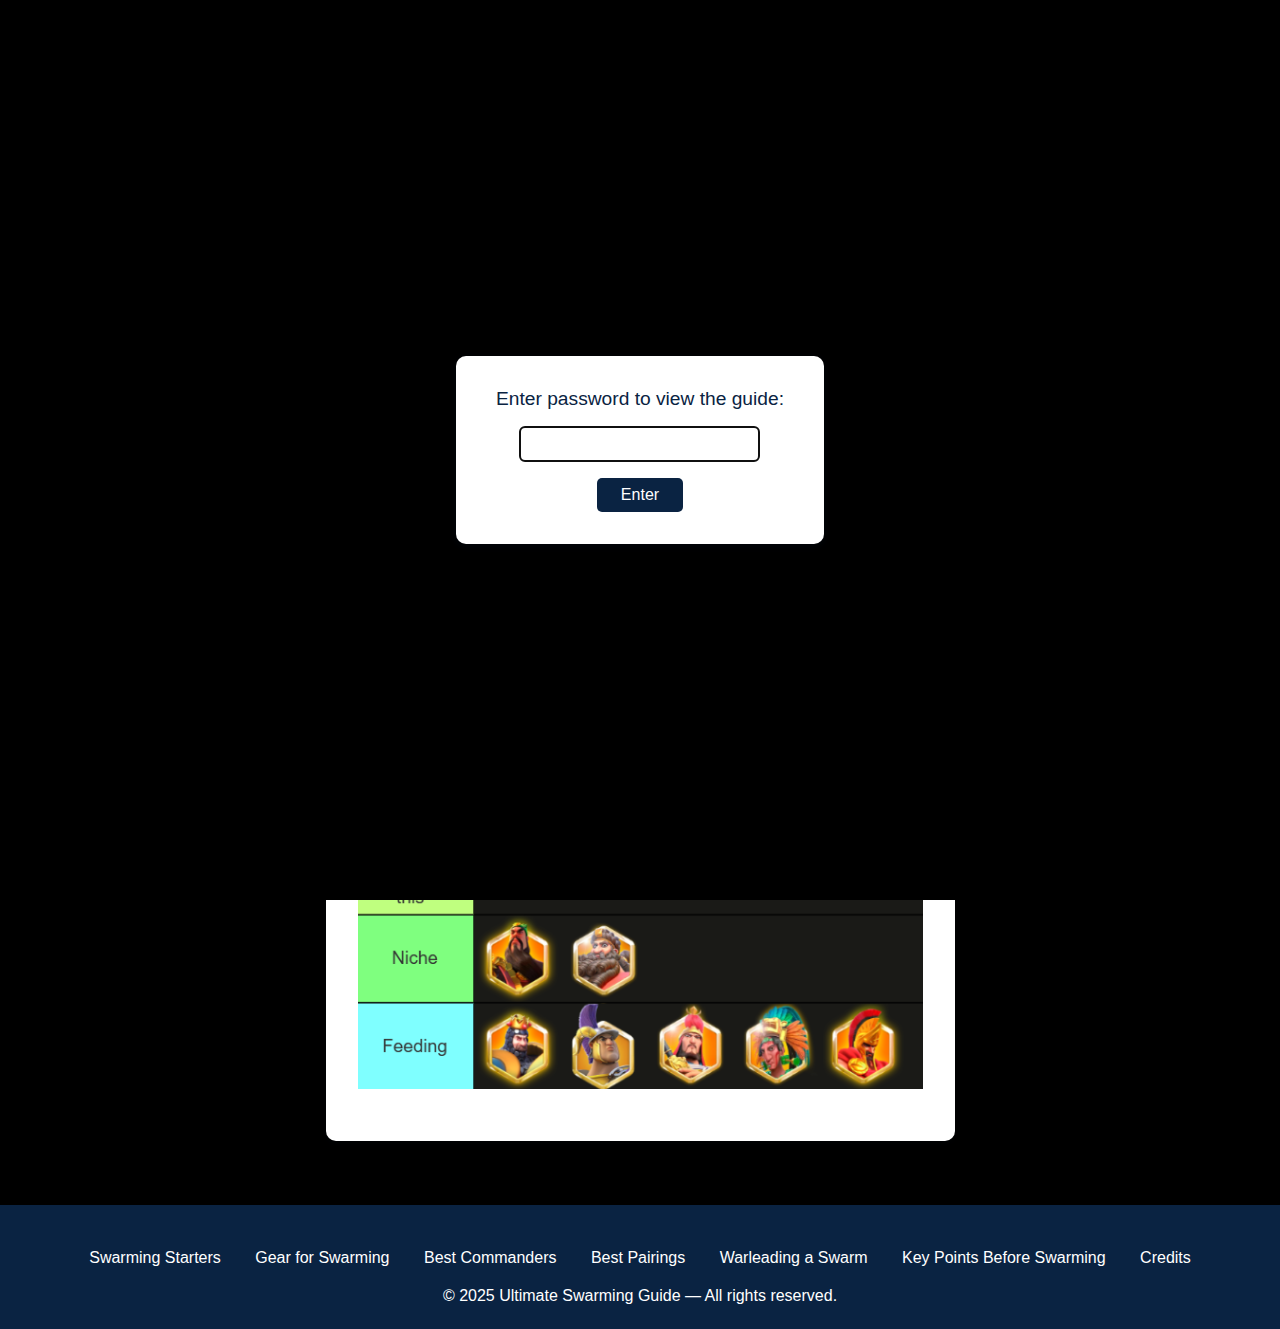
<file: commanders.html>
<!DOCTYPE html>
<html lang="en">
<head>
    <meta charset="UTF-8">
    <meta name="viewport" content="width=device-width, initial-scale=1.0">
    <title>Best Pairings - Ultimate Swarming Guide</title>
    <link rel="stylesheet" href="main.css">
</head>
<body style="background: #000;">
    <div id="password-overlay" style="position:fixed;z-index:9999;top:0;left:0;width:100vw;height:100vh;background:#000;display:flex;align-items:center;justify-content:center;">
        <form id="password-form" style="background:#fff;padding:2rem 2.5rem;border-radius:10px;box-shadow:0 2px 8px rgba(10,35,66,0.18);display:flex;flex-direction:column;align-items:center;">
            <label for="password" style="font-size:1.2rem;margin-bottom:1rem;color:#0a2342;">Enter password to view the guide:</label>
            <input type="password" id="password" style="padding:0.5rem 1rem;font-size:1rem;border-radius:5px;border:1px solid #ccc;margin-bottom:1rem;" autofocus>
            <button type="submit" style="padding:0.5rem 1.5rem;background:#0a2342;color:#fff;border:none;border-radius:5px;font-size:1rem;cursor:pointer;">Enter</button>
            <div id="password-error" style="color:#e8491d;margin-top:0.5rem;display:none;">Incorrect password. Try again.</div>
        </form>
    </div>
    <header>
        <h1>Best Pairings</h1>
        <p>Ultimate Swarming Guide</p>
    </header>
    <main>
        <h1>Best Commanders</h1>
        <h2>Best Commanders for Swarming</h2>
        <div style="display: flex; gap: 1rem; margin-bottom: 2rem; justify-content: center;">
            <a href="#" id="infantry-link" style="padding:0.7rem 1.5rem; background:#0a2342; color:#fff; border-radius:6px; text-decoration:none; font-weight:bold;">Infantry</a>
            <a href="#" id="cavalry-link" style="padding:0.7rem 1.5rem; background:#0a2342; color:#fff; border-radius:6px; text-decoration:none; font-weight:bold;">Cavalry</a>
            <a href="#" id="archers-link" style="padding:0.7rem 1.5rem; background:#0a2342; color:#fff; border-radius:6px; text-decoration:none; font-weight:bold;">Archers</a>
        </div>
        <div id="commander-content">
            <div id="infantry-content" style="display:none; text-align:center;">
                <h3>Best Infantry Commanders</h3>
                <img src="infantry.png" alt="Best Infantry Commanders" style="max-width:100%;height:auto;margin-bottom:1rem;">
            </div>
            <div id="cavalry-content" style="display:none; text-align:center;">
                <h3>Best Cavalry Commanders</h3>
                <img src="cavs.png" alt="Best Cavalry Commanders" style="max-width:100%;height:auto;margin-bottom:1rem;">
            </div>
            <div id="archers-content" style="display:none; text-align:center;">
                <h3>Best Archer Commanders</h3>
                <img src="archers.png" alt="Best Archer Commanders" style="max-width:100%;height:auto;margin-bottom:1rem;">
            </div>
        </div>
    </main>
    <footer>
        <nav>
            <a href="starters.html">Swarming Starters</a>
            <a href="gear.html">Gear for Swarming</a>
            <a href="commanders.html">Best Commanders</a>
            <a href="pairings.html">Best Pairings</a>
            <a href="warleading.html">Warleading a Swarm</a>
            <a href="keypoints.html">Key Points Before Swarming</a>
            <a href="credits.html">Credits</a>
        </nav>
        &copy; 2025 Ultimate Swarming Guide &mdash; All rights reserved.
    </footer>
    <script>
        // Password protection with localStorage
        const PASSWORD = "SeifStinks123";
        const overlay = document.getElementById('password-overlay');
        const form = document.getElementById('password-form');
        const input = document.getElementById('password');
        const error = document.getElementById('password-error');
        let attempts = 0;

        // Check localStorage on load
        if (localStorage.getItem('swarmGuideAccess') === 'true') {
            overlay.style.display = 'none';
            document.body.style.background = '';
        }

        form.addEventListener('submit', function(e) {
            e.preventDefault();
            if (input.value === PASSWORD) {
                overlay.style.display = 'none';
                document.body.style.background = '';
                localStorage.setItem('swarmGuideAccess', 'true'); // Set flag
            } else {
                attempts++;
                error.style.display = 'block';
                input.value = '';
                input.focus();
                if (attempts >= 10) {
                    document.body.innerHTML = '<div style="display:flex;justify-content:center;align-items:center;height:100vh;background:#000;"><h1 style="color:#fff;font-size:3rem;">Fuck off Spy</h1></div>';
                }
            }
        });

        // Tab switching logic
        function showCommanderTab(tab) {
            document.getElementById('infantry-content').style.display = 'none';
            document.getElementById('cavalry-content').style.display = 'none';
            document.getElementById('archers-content').style.display = 'none';
            if (tab === 'infantry') {
                document.getElementById('infantry-content').style.display = 'block';
            } else if (tab === 'cavalry') {
                document.getElementById('cavalry-content').style.display = 'block';
            } else if (tab === 'archers') {
                document.getElementById('archers-content').style.display = 'block';
            }
        }
        document.getElementById('infantry-link').onclick = function(e) {
            e.preventDefault();
            showCommanderTab('infantry');
        };
        document.getElementById('cavalry-link').onclick = function(e) {
            e.preventDefault();
            showCommanderTab('cavalry');
        };
        document.getElementById('archers-link').onclick = function(e) {
            e.preventDefault();
            showCommanderTab('archers');
        };
        // Show Infantry by default
        showCommanderTab('infantry');
    </script>
</body>
</html>
</file>
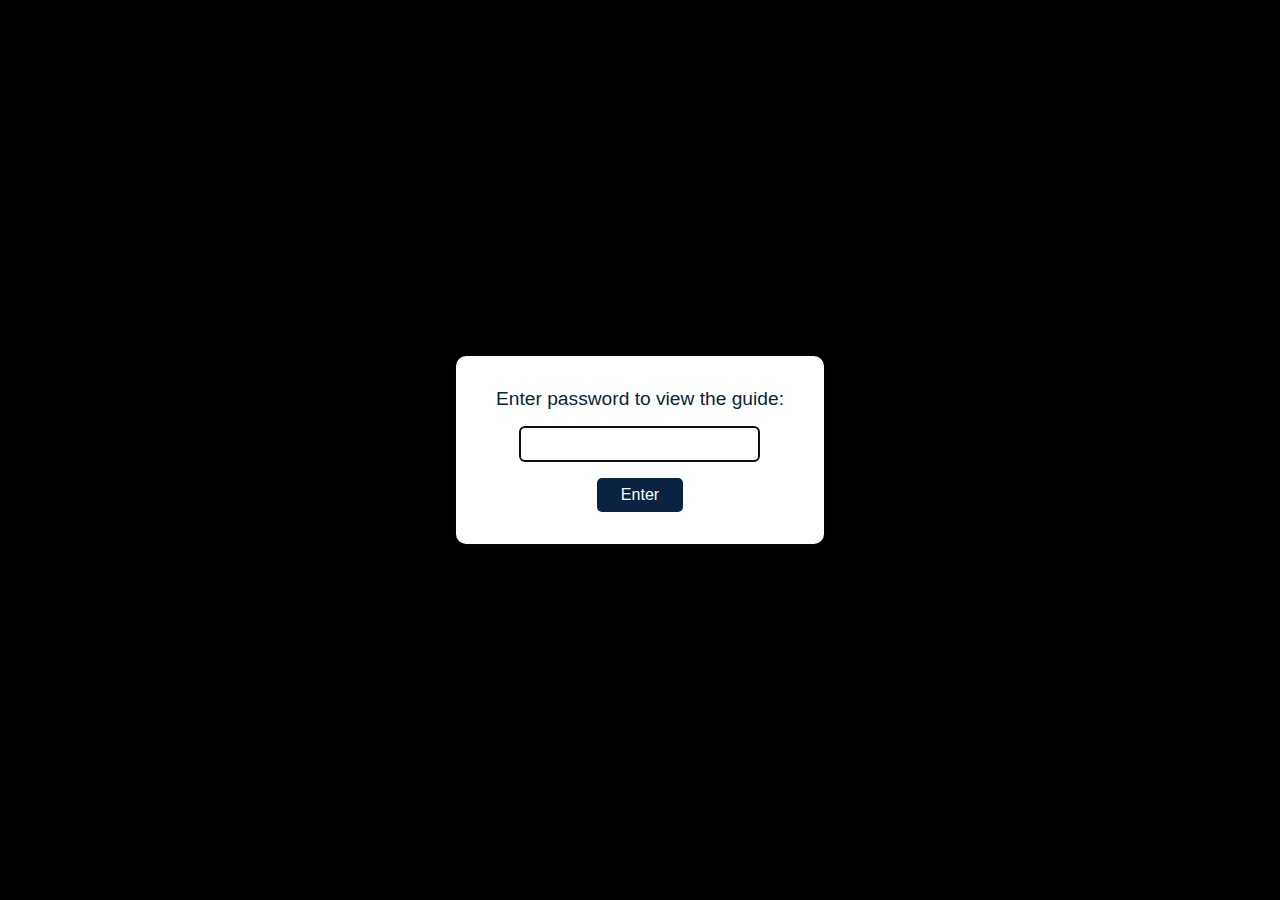
<file: credits.html>
<!DOCTYPE html>
<html lang="en">
<head>
    <meta charset="UTF-8">
    <meta name="viewport" content="width=device-width, initial-scale=1.0">
    <title>Credits - Ultimate Swarming Guide</title>
    <link rel="stylesheet" href="main.css">
</head>
<body style="background: #000;">
    <div id="password-overlay" style="position:fixed;z-index:9999;top:0;left:0;width:100vw;height:100vh;background:#000;display:flex;align-items:center;justify-content:center;">
        <form id="password-form" style="background:#fff;padding:2rem 2.5rem;border-radius:10px;box-shadow:0 2px 8px rgba(10,35,66,0.18);display:flex;flex-direction:column;align-items:center;">
            <label for="password" style="font-size:1.2rem;margin-bottom:1rem;color:#0a2342;">Enter password to view the guide:</label>
            <input type="password" id="password" style="padding:0.5rem 1rem;font-size:1rem;border-radius:5px;border:1px solid #ccc;margin-bottom:1rem;" autofocus>
            <button type="submit" style="padding:0.5rem 1.5rem;background:#0a2342;color:#fff;border:none;border-radius:5px;font-size:1rem;cursor:pointer;">Enter</button>
            <div id="password-error" style="color:#e8491d;margin-top:0.5rem;display:none;">Incorrect password. Try again.</div>
        </form>
    </div>
    <header>
        <h1>Credits</h1>
        <p>Ultimate Swarming Guide</p>
    </header>
    <main>
        <h2>Coming Soon!</h2>
        <p style="color:#aaa;text-align:center;font-size:1.2rem;">This section is under construction. Check back later for updates.</p>
    </main>
    <footer>
        <nav>
            <a href="starters.html">Swarming Starters</a>
            <a href="gear.html">Gear for Swarming</a>
            <a href="commanders.html">Best Commanders</a>
            <a href="pairings.html">Best Pairings</a>
            <a href="warleading.html">Warleading a Swarm</a>
            <a href="keypoints.html">Key Points Before Swarming</a>
            <a href="credits.html">Credits</a>
        </nav>
        &copy; 2025 Ultimate Swarming Guide &mdash; All rights reserved.
    </footer>
    <script>
        // Password protection with localStorage
        const PASSWORD = "SeifStinks123";
        const overlay = document.getElementById('password-overlay');
        const form = document.getElementById('password-form');
        const input = document.getElementById('password');
        const error = document.getElementById('password-error');
        let attempts = 0;

        if (localStorage.getItem('swarmGuideAccess') === 'true') {
            overlay.style.display = 'none';
            document.body.style.background = '';
        }

        form.addEventListener('submit', function(e) {
            e.preventDefault();
            if (input.value === PASSWORD) {
                overlay.style.display = 'none';
                document.body.style.background = '';
                localStorage.setItem('swarmGuideAccess', 'true');
            } else {
                attempts++;
                error.style.display = 'block';
                input.value = '';
                input.focus();
                if (attempts >= 10) {
                    document.body.innerHTML = '<div style="display:flex;justify-content:center;align-items:center;height:100vh;background:#000;"><h1 style="color:#fff;font-size:3rem;">Fuck off Spy</h1></div>';
                }
            }
        });
    </script>
</body>
</html>
</file>
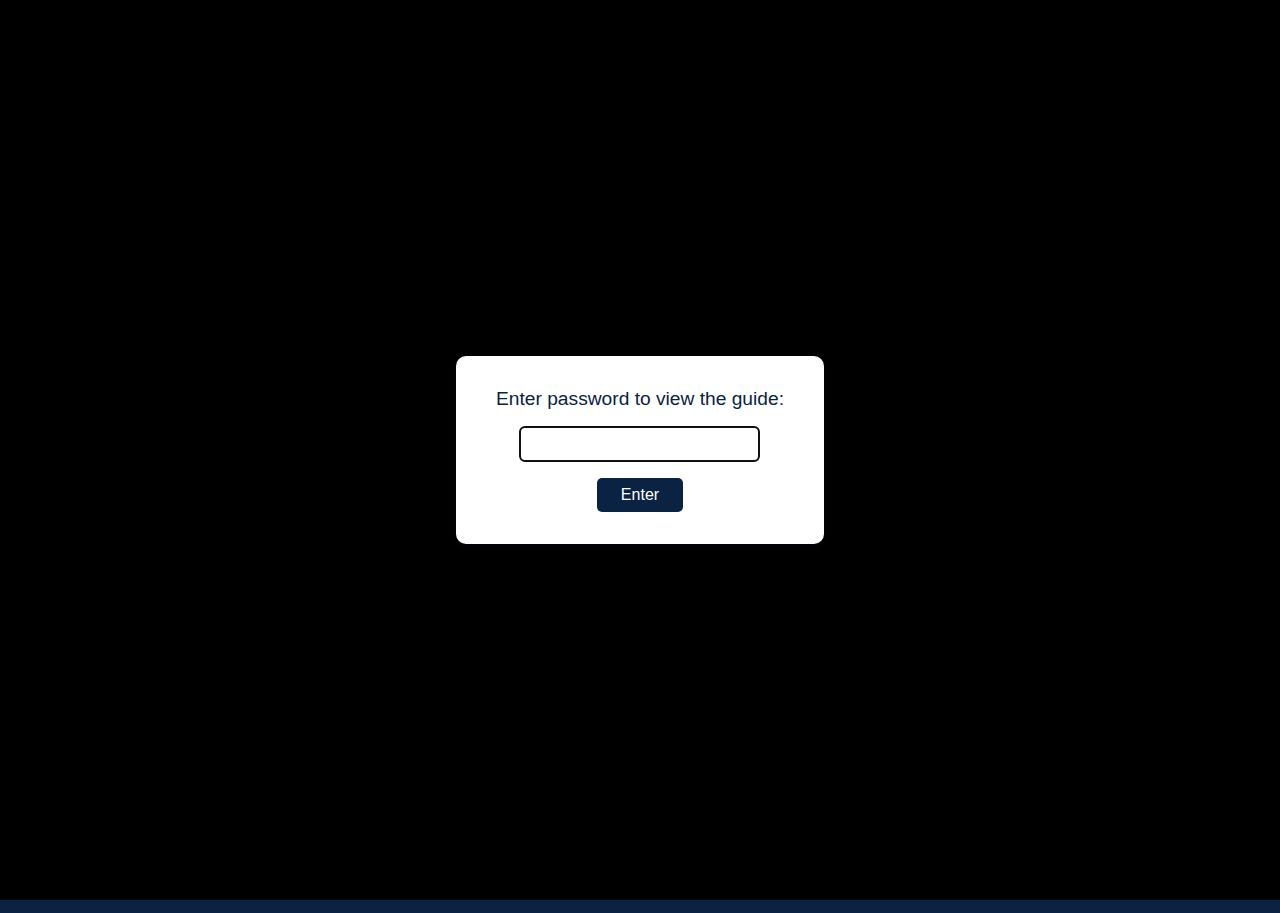
<file: gear.html>
<!DOCTYPE html>
<html lang="en">
<head>
    <meta charset="UTF-8">
    <meta name="viewport" content="width=device-width, initial-scale=1.0">
    <title>Gear for Swarming - Ultimate Swarming Guide</title>
    <link rel="stylesheet" href="main.css">
</head>
<body style="background: #000;">
    <div id="password-overlay" style="position:fixed;z-index:9999;top:0;left:0;width:100vw;height:100vh;background:#000;display:flex;align-items:center;justify-content:center;">
        <form id="password-form" style="background:#fff;padding:2rem 2.5rem;border-radius:10px;box-shadow:0 2px 8px rgba(10,35,66,0.18);display:flex;flex-direction:column;align-items:center;">
            <label for="password" style="font-size:1.2rem;margin-bottom:1rem;color:#0a2342;">Enter password to view the guide:</label>
            <input type="password" id="password" style="padding:0.5rem 1rem;font-size:1rem;border-radius:5px;border:1px solid #ccc;margin-bottom:1rem;" autofocus>
            <button type="submit" style="padding:0.5rem 1.5rem;background:#0a2342;color:#fff;border:none;border-radius:5px;font-size:1rem;cursor:pointer;">Enter</button>
            <div id="password-error" style="color:#e8491d;margin-top:0.5rem;display:none;">Incorrect password. Try again.</div>
        </form>
    </div>
    <header>
        <h1>Gear for Swarming</h1>
        <p>Ultimate Swarming Guide</p>
    </header>
    <main>
        <h2>Swarming Gear Recommendations</h2>
        <div style="display: flex; gap: 2rem; flex-wrap: wrap; justify-content: center; margin-bottom:2rem;">
            <div class="gear-tab" style="background:#111;padding:1.5rem 2rem;border-radius:10px;max-width:340px;min-width:220px;cursor:pointer;" onclick="showGear('god')">
                <h3 style="color:#ffd700;">God Tier</h3>
            </div>
            <div class="gear-tab" style="background:#000;padding:1.5rem 2rem;border-radius:10px;max-width:340px;min-width:220px;cursor:pointer;" onclick="showGear('avg')">
    <h3 style="color:#fff;">Average</h3>
</div>
            <div class="gear-tab" style="background:#191919;padding:1.5rem 2rem;border-radius:10px;max-width:340px;min-width:220px;cursor:pointer;" onclick="showGear('min')">
                <h3 style="color:#7ad;">Minimum</h3>
            </div>
            <div class="gear-tab" style="background:#222;padding:1.5rem 2rem;border-radius:10px;max-width:340px;min-width:220px;cursor:pointer;" onclick="showGear('feed')">
                <h3 style="color:#e8491d;">Feeding the Flag</h3>
            </div>
            <div class="gear-tab" style="background:#333;padding:1.5rem 2rem;border-radius:10px;max-width:340px;min-width:220px;cursor:pointer;" onclick="showGear('explain')">
    <h3 style="color:#fff;">Explanation</h3>
</div>
        </div>
        <div id="gear-content" style="max-width:600px;margin:0 auto;"></div>
    </main>
    <footer>
        <nav>
            <a href="starters.html">Swarming Starters</a>
            <a href="gear.html">Gear for Swarming</a>
            <a href="commanders.html">Best Commanders</a>
            <a href="pairings.html">Best Pairings</a>
            <a href="warleading.html">Warleading a Swarm</a>
            <a href="keypoints.html">Key Points Before Swarming</a>
            <a href="credits.html">Credits</a>
        </nav>
        &copy; 2025 Ultimate Swarming Guide &mdash; All rights reserved.
    </footer>
    <script>
        // Password protection with localStorage
        const PASSWORD = "SeifStinks123";
        const overlay = document.getElementById('password-overlay');
        const form = document.getElementById('password-form');
        const input = document.getElementById('password');
        const error = document.getElementById('password-error');
        let attempts = 0;

        if (localStorage.getItem('swarmGuideAccess') === 'true') {
            overlay.style.display = 'none';
            document.body.style.background = '';
        }

        form.addEventListener('submit', function(e) {
            e.preventDefault();
            if (input.value === PASSWORD) {
                overlay.style.display = 'none';
                document.body.style.background = '';
                localStorage.setItem('swarmGuideAccess', 'true');
            } else {
                attempts++;
                error.style.display = 'block';
                input.value = '';
                input.focus();
                if (attempts >= 10) {
                    document.body.innerHTML = '<div style="display:flex;justify-content:center;align-items:center;height:100vh;background:#000;"><h1 style="color:#fff;font-size:3rem;">Fuck off Spy</h1></div>';
                }
            }
        });

        function showGear(type) {
            let html = '';
            if (type === 'god') {
                html = `
                    <div style="background:#111;padding:2rem;border-radius:12px;margin-bottom:2rem;">
                        <h3 style="color:#ffd700;">Full Legendary</h3>
                        <ul style="color:#fff;">
                            <li>God tier means you have at least all level IV gear including accessories</li>
                            <li>Anything above this is just a +</li>
                        </ul>
                        <div style="margin-top:1.5rem;">
                            <div style="display:flex;gap:1rem;justify-content:center;margin-bottom:1.5rem;">
                                <button onclick="showGodExample('arch')" style="background:#222;color:#ffd700;border:none;padding:0.5rem 1.2rem;border-radius:6px;cursor:pointer;font-weight:bold;">Archer Example</button>
                                <button onclick="showGodExample('inf')" style="background:#222;color:#ffd700;border:none;padding:0.5rem 1.2rem;border-radius:6px;cursor:pointer;font-weight:bold;">Inf Example</button>
                                <button onclick="showGodExample('cav')" style="background:#222;color:#ffd700;border:none;padding:0.5rem 1.2rem;border-radius:6px;cursor:pointer;font-weight:bold;">Cav Example</button>
                            </div>
                            <div id="god-example-img" style="text-align:center;"></div>
                        </div>
                    </div>
                `;
            } else if (type === 'avg') {
                html = `
                    <div style="background:#000 !important;padding:2rem;border-radius:12px;margin-bottom:2rem;">
                        <h3 style="color:#fff;">Average</h3>
                        <div style="color:#fff;margin-bottom:1rem;">
                            You average set is what you would assume the top set of the average low spender.
                        </div>
                        <ul style="color:#fff;">
                            <li>This means you have a couple crits, maybe 1 accessory or both (doesn't matter, it's level 1 still)</li>
                            <li>You have almost all pieces at level 4, maybe some are stuck on 3 or 2 but that's fine</li>
                        </ul>
                        <div style="color:#fff;margin-bottom:1rem;">
                            This is your average swarmer set (and it's perfectly fine to use)
                        </div>
                        <div style="margin-top:1.5rem;text-align:center;">
                            <button onclick="showAvgExample('arch')" style="background:#222;color:#fff;border:none;padding:0.5rem 1.2rem;border-radius:6px;cursor:pointer;font-weight:bold;">Archer Example</button>
                            <button onclick="showAvgExample('inf')" style="background:#222;color:#fff;border:none;padding:0.5rem 1.2rem;border-radius:6px;cursor:pointer;font-weight:bold;">Inf Example</button>
                            <button onclick="showAvgExample('cav')" style="background:#222;color:#fff;border:none;padding:0.5rem 1.2rem;border-radius:6px;cursor:pointer;font-weight:bold;">Cav Example</button>
                            <div id="avg-example-img" style="margin-top:1rem;"></div>
                        </div>
                    </div>
                `;
            } else if (type === 'min') {
                html = `
                    <div style="background:#000;padding:2rem;border-radius:12px;margin-bottom:2rem;">
                        <h3 style="color:#7ad;">Minimum</h3>
                        <div style="color:#fff;text-align:center;padding:2rem 0;font-size:1.3rem;">Coming soon</div>
                        <div style="margin-top:1.5rem;text-align:center;">
                            <button onclick="showMinExample('arch')" style="background:#222;color:#7ad;border:none;padding:0.5rem 1.2rem;border-radius:6px;cursor:pointer;font-weight:bold;">Archer Example</button>
                            <button onclick="showMinExample('inf')" style="background:#222;color:#7ad;border:none;padding:0.5rem 1.2rem;border-radius:6px;cursor:pointer;font-weight:bold;">Inf Example</button>
                            <button onclick="showMinExample('cav')" style="background:#222;color:#7ad;border:none;padding:0.5rem 1.2rem;border-radius:6px;cursor:pointer;font-weight:bold;">Cav Example</button>
                            <div id="min-example-img" style="margin-top:1rem;"></div>
                        </div>
                    </div>
                `;
            } else if (type === 'feed') {
                html = `
                    <div style="background:#000;padding:2rem;border-radius:12px;margin-bottom:2rem;">
                        <h3 style="color:#e8491d;">Feeding the Flag</h3>
                        <div style="color:#fff;text-align:center;padding:2rem 0;font-size:1.3rem;">Coming soon</div>
                        <div style="margin-top:1.5rem;text-align:center;">
                            <button onclick="showFeedExample('arch')" style="background:#222;color:#e8491d;border:none;padding:0.5rem 1.2rem;border-radius:6px;cursor:pointer;font-weight:bold;">Archer Example</button>
                            <button onclick="showFeedExample('inf')" style="background:#222;color:#e8491d;border:none;padding:0.5rem 1.2rem;border-radius:6px;cursor:pointer;font-weight:bold;">Inf Example</button>
                            <button onclick="showFeedExample('cav')" style="background:#222;color:#e8491d;border:none;padding:0.5rem 1.2rem;border-radius:6px;cursor:pointer;font-weight:bold;">Cav Example</button>
                            <div id="feed-example-img" style="margin-top:1rem;"></div>
                        </div>
                    </div>
                `;
            } else if (type === 'explain') {
                html = `
                    <div style="background:#222;padding:2rem;border-radius:12px;margin-bottom:2rem;">
                        <h3 style="color:#fff;">Explanation</h3>
                        <div style="color:#fff;text-align:center;padding:2rem 0;font-size:1.3rem;">Coming soon</div>
                        <div style="margin-top:2rem;text-align:center;">
                            <button onclick="showExplanationTab('accessories')" style="background:#333;color:#ffd700;border:none;padding:0.5rem 1.2rem;border-radius:6px;cursor:pointer;font-weight:bold;margin:0 0.5rem;">Accessories</button>
                            <button onclick="showExplanationTab('awaken')" style="background:#333;color:#7ad;border:none;padding:0.5rem 1.2rem;border-radius:6px;cursor:pointer;font-weight:bold;margin:0 0.5rem;">Awaken Levels</button>
                            <button onclick="showExplanationTab('gear')" style="background:#333;color:#fff;border:none;padding:0.5rem 1.2rem;border-radius:6px;cursor:pointer;font-weight:bold;margin:0 0.5rem;">Gear Choices</button>
                            <div id="explanation-tab-content" style="margin-top:1.5rem;"></div>
                        </div>
                    </div>
                `;
            }
            document.getElementById('gear-content').innerHTML = html;
        }

        // Add this function below showGear
        function showExplanationTab(tab) {
            document.getElementById('explanation-tab-content').innerHTML =
                `<div style="color:#888;font-size:1.1rem;margin-top:1rem;">Coming soon</div>`;
        }

        function showGodExample(type) {
            let img = '';
            if (type === 'arch') {
                img = `<img src="godtierarch.png" alt="God Tier Archer Gear" style="max-width:100%;height:auto;border-radius:8px;">`;
            } else if (type === 'inf') {
                img = `<img src="godtierinf.png" alt="God Tier Infantry Gear" style="max-width:100%;height:auto;border-radius:8px;">`;
            } else if (type === 'cav') {
                img = `<img src="godtiercav.png" alt="God Tier Cavalry Gear" style="max-width:100%;height:auto;border-radius:8px;">`;
            }
            document.getElementById('god-example-img').innerHTML = img;
        }

        function showAvgExample(type) {
            let img = '';
            if (type === 'arch') {
                img = `<img src="avgarchset.png" alt="Average Archer Example" style="max-width:100%;height:auto;border-radius:8px;">`;
            } else if (type === 'inf') {
                img = `<img src="avginfset.png" alt="Average Infantry Example" style="max-width:100%;height:auto;border-radius:8px;">`;
            } else if (type === 'cav') {
                img = `<img src="avgcavset.png" alt="Average Cavalry Example" style="max-width:100%;height:auto;border-radius:8px;">`;
            }
            document.getElementById('avg-example-img').innerHTML = img;
        }

        function showMinExample(type) {
            document.getElementById('min-example-img').innerHTML =
                `<div style="color:#888;font-size:1.1rem;margin-top:1rem;">Coming soon</div>`;
        }

        function showFeedExample(type) {
            document.getElementById('feed-example-img').innerHTML =
                `<div style="color:#888;font-size:1.1rem;margin-top:1rem;">Coming soon</div>`;
        }
    </script>
</body>
</html>
</file>
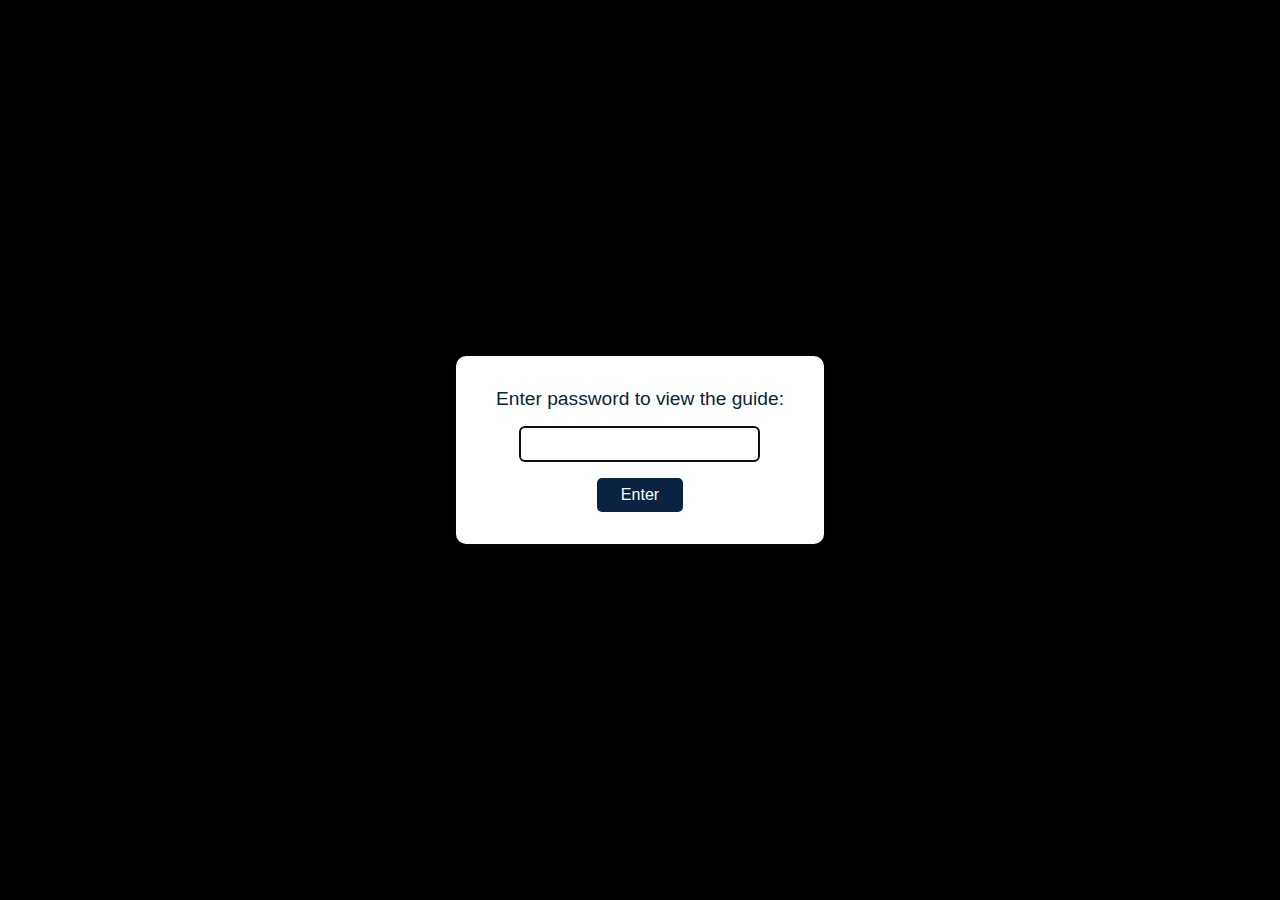
<file: keypoints.html>
<!DOCTYPE html>
<html lang="en">
<head>
    <meta charset="UTF-8">
    <meta name="viewport" content="width=device-width, initial-scale=1.0">
    <title>Key Points Before Swarming - Ultimate Swarming Guide</title>
    <link rel="stylesheet" href="main.css">
</head>
<body style="background: #000;">
    <div id="password-overlay" style="position:fixed;z-index:9999;top:0;left:0;width:100vw;height:100vh;background:#000;display:flex;align-items:center;justify-content:center;">
        <form id="password-form" style="background:#fff;padding:2rem 2.5rem;border-radius:10px;box-shadow:0 2px 8px rgba(10,35,66,0.18);display:flex;flex-direction:column;align-items:center;">
            <label for="password" style="font-size:1.2rem;margin-bottom:1rem;color:#0a2342;">Enter password to view the guide:</label>
            <input type="password" id="password" style="padding:0.5rem 1rem;font-size:1rem;border-radius:5px;border:1px solid #ccc;margin-bottom:1rem;" autofocus>
            <button type="submit" style="padding:0.5rem 1.5rem;background:#0a2342;color:#fff;border:none;border-radius:5px;font-size:1rem;cursor:pointer;">Enter</button>
            <div id="password-error" style="color:#e8491d;margin-top:0.5rem;display:none;">Incorrect password. Try again.</div>
        </form>
    </div>
    <header>
        <h1>Key Points Before Swarming</h1>
        <p>Ultimate Swarming Guide</p>
    </header>
    <main>
        <h2>Coming Soon!</h2>
        <p style="color:#aaa;text-align:center;font-size:1.2rem;">This section is under construction. Check back later for updates.</p>
    </main>
    <footer>
        <nav>
            <a href="starters.html">Swarming Starters</a>
            <a href="gear.html">Gear for Swarming</a>
            <a href="commanders.html">Best Commanders</a>
            <a href="pairings.html">Best Pairings</a>
            <a href="warleading.html">Warleading a Swarm</a>
            <a href="keypoints.html">Key Points Before Swarming</a>
            <a href="credits.html">Credits</a>
        </nav>
        &copy; 2025 Ultimate Swarming Guide &mdash; All rights reserved.
    </footer>
    <script>
        // Password protection with localStorage
        const PASSWORD = "SeifStinks123";
        const overlay = document.getElementById('password-overlay');
        const form = document.getElementById('password-form');
        const input = document.getElementById('password');
        const error = document.getElementById('password-error');
        let attempts = 0;

        if (localStorage.getItem('swarmGuideAccess') === 'true') {
            overlay.style.display = 'none';
            document.body.style.background = '';
        }

        form.addEventListener('submit', function(e) {
            e.preventDefault();
            if (input.value === PASSWORD) {
                overlay.style.display = 'none';
                document.body.style.background = '';
                localStorage.setItem('swarmGuideAccess', 'true');
            } else {
                attempts++;
                error.style.display = 'block';
                input.value = '';
                input.focus();
                if (attempts >= 10) {
                    document.body.innerHTML = '<div style="display:flex;justify-content:center;align-items:center;height:100vh;background:#000;"><h1 style="color:#fff;font-size:3rem;">Fuck off Spy</h1></div>';
                }
            }
        });
    </script>
</body>
</html>
</file>
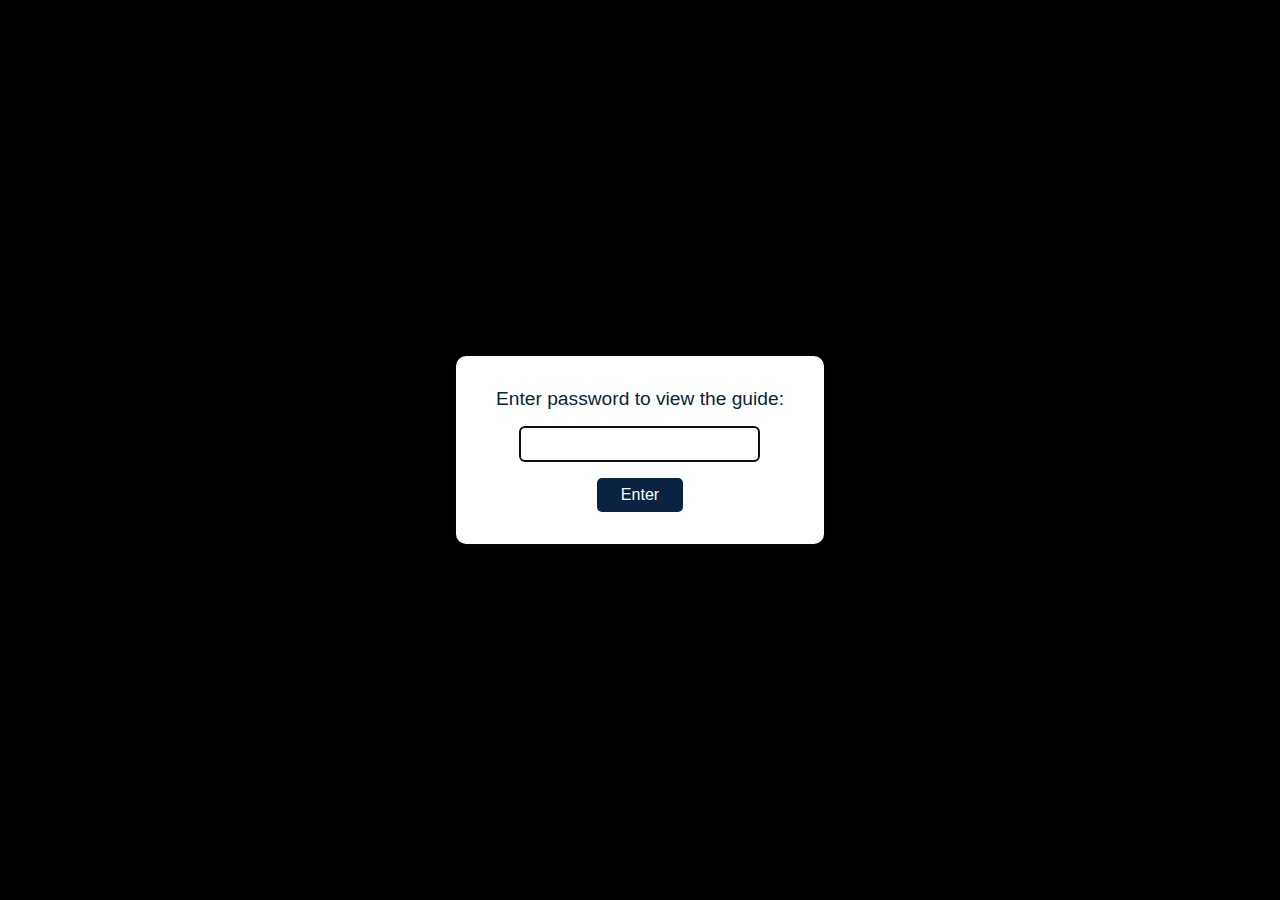
<file: starters.html>
<!DOCTYPE html>
<html lang="en">
<head>
    <meta charset="UTF-8">
    <meta name="viewport" content="width=device-width, initial-scale=1.0">
    <title>Swarming Starters - Ultimate Swarming Guide</title>
    <link rel="stylesheet" href="main.css">
</head>
<body style="background: #000;">
    <div id="password-overlay" style="position:fixed;z-index:9999;top:0;left:0;width:100vw;height:100vh;background:#000;display:flex;align-items:center;justify-content:center;">
        <form id="password-form" style="background:#fff;padding:2rem 2.5rem;border-radius:10px;box-shadow:0 2px 8px rgba(10,35,66,0.18);display:flex;flex-direction:column;align-items:center;">
            <label for="password" style="font-size:1.2rem;margin-bottom:1rem;color:#0a2342;">Enter password to view the guide:</label>
            <input type="password" id="password" style="padding:0.5rem 1rem;font-size:1rem;border-radius:5px;border:1px solid #ccc;margin-bottom:1rem;" autofocus>
            <button type="submit" style="padding:0.5rem 1.5rem;background:#0a2342;color:#fff;border:none;border-radius:5px;font-size:1rem;cursor:pointer;">Enter</button>
            <div id="password-error" style="color:#e8491d;margin-top:0.5rem;display:none;">Incorrect password. Try again.</div>
        </form>
    </div>
    <header>
        <h1>Swarming Starters</h1>
        <p>Ultimate Swarming Guide</p>
    </header>
    <main>
        <div style="display:flex;justify-content:center;gap:2rem;margin-bottom:2rem;">
            <button onclick="showStarterTab('what')" id="tab-what" style="background:#222;color:#ffd700;border:none;padding:0.7rem 2rem;border-radius:8px;cursor:pointer;font-size:1.1rem;font-weight:bold;">What is Swarming?</button>
            <button onclick="showStarterTab('why')" id="tab-why" style="background:#222;color:#7ad;border:none;padding:0.7rem 2rem;border-radius:8px;cursor:pointer;font-size:1.1rem;font-weight:bold;">Why is Swarming Important?</button>
        </div>
        <div id="starter-tab-content" style="max-width:700px;margin:0 auto;text-align:center;color:#fff;font-size:1.2rem;">
            <div style="color:#aaa;">Select a tab to learn more.</div>
        </div>
    </main>
    <footer>
        <nav>
            <a href="starters.html">Swarming Starters</a>
            <a href="gear.html">Gear for Swarming</a>
            <a href="commanders.html">Best Commanders</a>
            <a href="pairings.html">Best Pairings</a>
            <a href="warleading.html">Warleading a Swarm</a>
            <a href="keypoints.html">Key Points Before Swarming</a>
            <a href="credits.html">Credits</a>
        </nav>
        &copy; 2025 Ultimate Swarming Guide &mdash; All rights reserved.
    </footer>
    <script>
        // Password protection with localStorage
        const PASSWORD = "SeifStinks123";
        const overlay = document.getElementById('password-overlay');
        const form = document.getElementById('password-form');
        const input = document.getElementById('password');
        const error = document.getElementById('password-error');
        let attempts = 0;

        if (localStorage.getItem('swarmGuideAccess') === 'true') {
            overlay.style.display = 'none';
            document.body.style.background = '';
        }

        form.addEventListener('submit', function(e) {
            e.preventDefault();
            if (input.value === PASSWORD) {
                overlay.style.display = 'none';
                document.body.style.background = '';
                localStorage.setItem('swarmGuideAccess', 'true');
            } else {
                attempts++;
                error.style.display = 'block';
                input.value = '';
                input.focus();
                if (attempts >= 10) {
                    document.body.innerHTML = '<div style="display:flex;justify-content:center;align-items:center;height:100vh;background:#000;"><h1 style="color:#fff;font-size:3rem;">Fuck off Spy</h1></div>';
                }
            }
        });

        function showStarterTab(tab) {
            // Reset tab styles
            document.getElementById('tab-what').style.background = '#222';
            document.getElementById('tab-what').style.color = '#ffd700';
            document.getElementById('tab-why').style.background = '#222';
            document.getElementById('tab-why').style.color = '#7ad';

            let html = '';
            if (tab === 'what') {
                document.getElementById('tab-what').style.background = '#ffd700';
                document.getElementById('tab-what').style.color = '#222';
                html = `
                    <h2 style="color:#ffd700;">What is Swarming?</h2>
                    <p style="color:#111;">Swarming in Rise of Kingdoms is the act of surrounding a march or structure with multiple marches.</p>
                `;
            } else if (tab === 'why') {
                document.getElementById('tab-why').style.background = '#7ad';
                document.getElementById('tab-why').style.color = '#222';
                html = `
                    <h2 style="color:#7ad;">Why is Swarming Important?</h2>
                    <p style="color:#111;">Swarming allows you to take down a structure faster and, if done efficiently, with less troop loss than letting a rally run.</p>
                `;
            }
            document.getElementById('starter-tab-content').innerHTML = html;
        }
    </script>
</body>
</html>
</file>
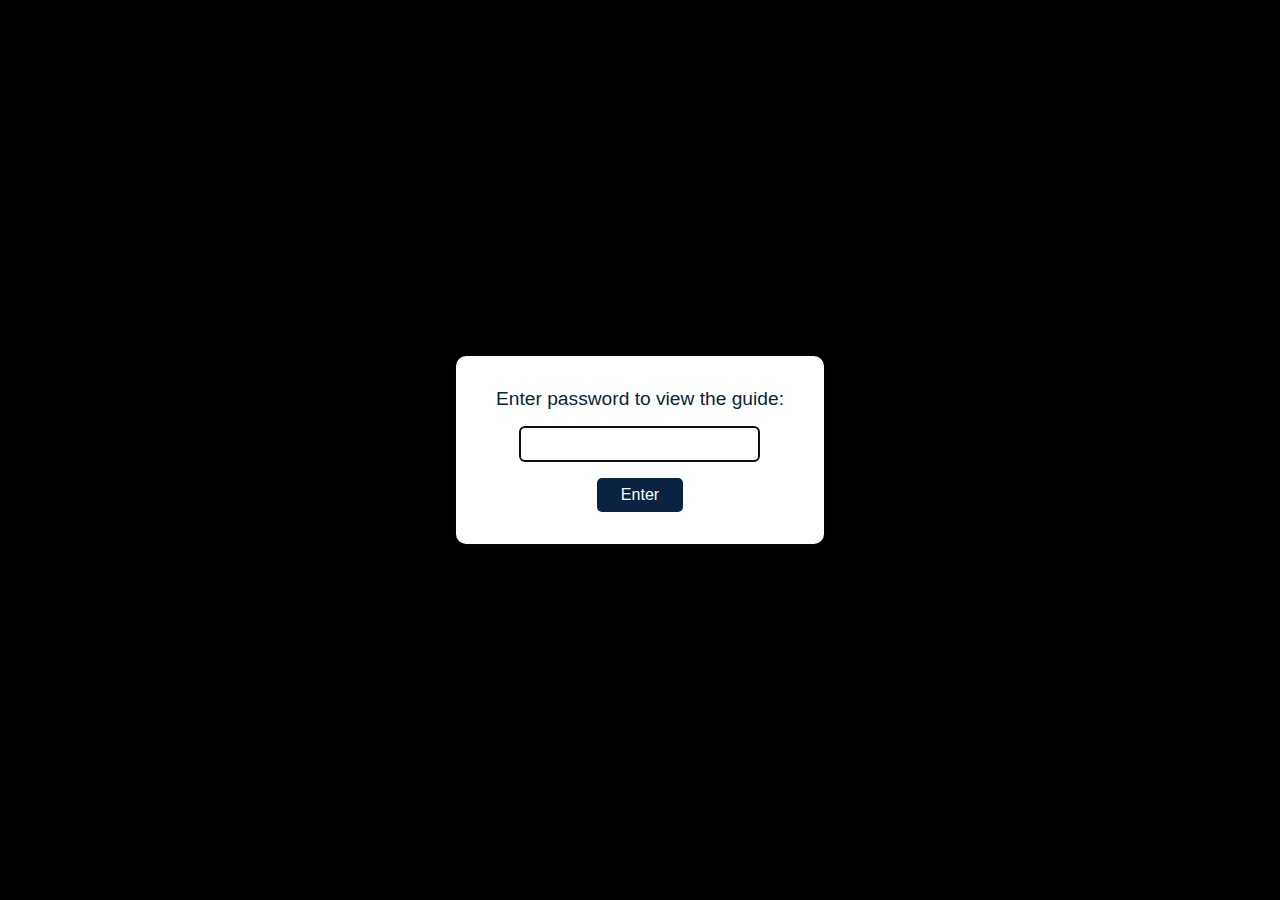
<file: warleading.html>
<!DOCTYPE html>
<html lang="en">
<head>
    <meta charset="UTF-8">
    <meta name="viewport" content="width=device-width, initial-scale=1.0">
    <title>Warleading a Swarm - Ultimate Swarming Guide</title>
    <link rel="stylesheet" href="main.css">
</head>
<body style="background: #000;">
    <div id="password-overlay" style="position:fixed;z-index:9999;top:0;left:0;width:100vw;height:100vh;background:#000;display:flex;align-items:center;justify-content:center;">
        <form id="password-form" style="background:#fff;padding:2rem 2.5rem;border-radius:10px;box-shadow:0 2px 8px rgba(10,35,66,0.18);display:flex;flex-direction:column;align-items:center;">
            <label for="password" style="font-size:1.2rem;margin-bottom:1rem;color:#0a2342;">Enter password to view the guide:</label>
            <input type="password" id="password" style="padding:0.5rem 1rem;font-size:1rem;border-radius:5px;border:1px solid #ccc;margin-bottom:1rem;" autofocus>
            <button type="submit" style="padding:0.5rem 1.5rem;background:#0a2342;color:#fff;border:none;border-radius:5px;font-size:1rem;cursor:pointer;">Enter</button>
            <div id="password-error" style="color:#e8491d;margin-top:0.5rem;display:none;">Incorrect password. Try again.</div>
        </form>
    </div>
    <header>
        <h1>Warleading a Swarm</h1>
        <p>Ultimate Swarming Guide</p>
    </header>
    <main>
        <h2>Coming Soon!</h2>
        <p style="color:#aaa;text-align:center;font-size:1.2rem;">This section is under construction. Check back later for updates.</p>
    </main>
    <footer>
        <nav>
            <a href="starters.html">Swarming Starters</a>
            <a href="gear.html">Gear for Swarming</a>
            <a href="commanders.html">Best Commanders</a>
            <a href="pairings.html">Best Pairings</a>
            <a href="warleading.html">Warleading a Swarm</a>
            <a href="keypoints.html">Key Points Before Swarming</a>
            <a href="credits.html">Credits</a>
        </nav>
        &copy; 2025 Ultimate Swarming Guide &mdash; All rights reserved.
    </footer>
    <script>
        // Password protection with localStorage
        const PASSWORD = "SeifStinks123";
        const overlay = document.getElementById('password-overlay');
        const form = document.getElementById('password-form');
        const input = document.getElementById('password');
        const error = document.getElementById('password-error');
        let attempts = 0;

        if (localStorage.getItem('swarmGuideAccess') === 'true') {
            overlay.style.display = 'none';
            document.body.style.background = '';
        }

        form.addEventListener('submit', function(e) {
            e.preventDefault();
            if (input.value === PASSWORD) {
                overlay.style.display = 'none';
                document.body.style.background = '';
                localStorage.setItem('swarmGuideAccess', 'true');
            } else {
                attempts++;
                error.style.display = 'block';
                input.value = '';
                input.focus();
                if (attempts >= 10) {
                    document.body.innerHTML = '<div style="display:flex;justify-content:center;align-items:center;height:100vh;background:#000;"><h1 style="color:#fff;font-size:3rem;">Fuck off Spy</h1></div>';
                }
            }
        });
    </script>
</body>
</html>
</file>
<file: main.css>
html, body {
    height: 100%;
}
body {
    min-height: 100vh;
    display: flex;
    flex-direction: column;
}
main {
    flex: 1;
}

body {
    margin: 0;
    font-family: Arial, sans-serif;
    background: #f4f6fa;
}

header, footer {
    background: #0a2342;
    color: #fff;
    padding: 1.5rem 0;
    text-align: center;
}

main {
    max-width: 800px;
    margin: 2rem auto;
    padding: 2rem;
    background: #fff;
    border-radius: 10px;
    box-shadow: 0 2px 8px rgba(10,35,66,0.08);
}

h1 {
    margin: 0;
    font-size: 2.5rem;
    letter-spacing: 2px;
}

footer {
    margin-top: 2rem;
    font-size: 1rem;
}

nav {
    margin: 20px 0;
}

nav a {
    color: #ffffff;
    text-decoration: none;
    padding: 10px 15px;
}

nav a:hover {
    background: #e8491d;
}

.container {
    width: 80%;
    margin: auto;
    overflow: hidden;
}

.section {
    background: #ffffff;
    padding: 20px;
    margin: 20px 0;
    border-radius: 5px;
    box-shadow: 0 0 10px rgba(0, 0, 0, 0.1);
}

h2 {
    color: #35424a;
}
</file>
